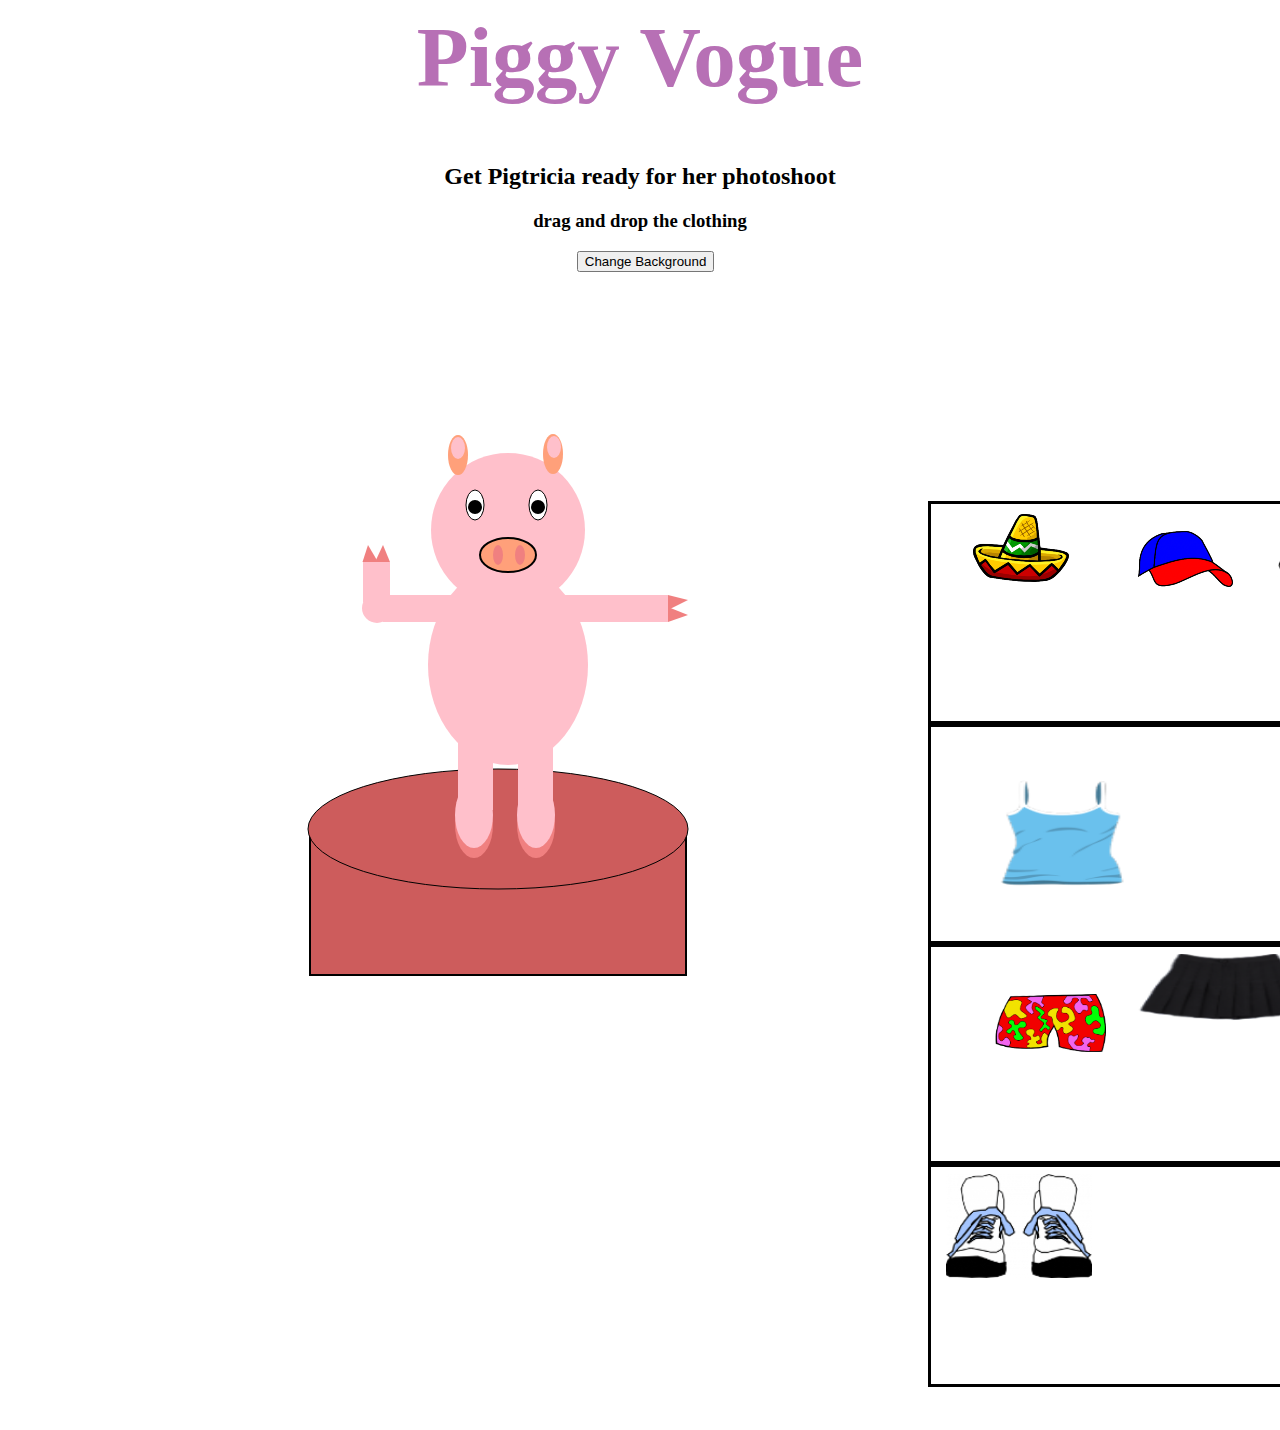
<file: index.html>
<html>
 <head>
    <link rel="stylesheet" href="style.css">
    </head>
  <body>
      <h1 class="title">Piggy Vogue</h1>
<h2 class="intro">Get Pigtricia ready for her photoshoot</h2>
<h3 class="text"> drag and drop the clothing</h3>
    <button id="changeBackground">Change Background</button>
    <div id="pig" >
        <svg width="1000" height="1000">
            <circle class="circle" cx="500" cy="100" r="77" fill="pink" />
            <ellipse cx="500" cy="235" rx="80" ry="100" fill="pink" />
            <ellipse cx="467" cy="75" rx="9" ry="15" stroke-width="1" stroke="black" fill="white" />
            <ellipse cx="530" cy="75" rx="9" ry="15" fill="white" stroke-width="1" stroke="black" />
            <circle class="circle" cx="467" cy="77" r="7" fill="black" />
            <circle class="circle" cx="530" cy="77" r="7" fill="black" />
            <ellipse cx="500" cy="125" rx="28" ry="17" fill="lightsalmon" stroke-width="2" stroke="black" />
            <ellipse cx="490" cy="125" rx="5" ry="10" fill="lightcoral" />
            <ellipse cx="512" cy="125" rx="5" ry="10" fill="lightcoral" />
            <ellipse cx="450" cy="25" rx="10" ry="20" fill="lightsalmon" />
            <ellipse cx="545" cy="24" rx="10" ry="20" fill="lightsalmon" />
            <ellipse cx="546" cy="17" rx="7" ry="11" fill="pink" />
            <ellipse cx="450" cy="18" rx="7" ry="11" fill="pink" />
            <rect x="375" y="165" width="70" height="27" fill="pink" />
            <circle cx="369" cy="178" r="15" fill="pink" />
            <rect x="355" y="132" width="27" height="40" fill="pink" />
            <polygon points="354.5,132 360,115 370,132" fill="lightcoral"></polygon>
            <polygon points="367, 132 375,115 382,132" fill="lightcoral"></polygon>
            <rect x="550" y="165" width="110" height="27" fill="pink" />
            <polygon points="660, 165 680,170 660,180" fill="lightcoral"></polygon>
            <polygon points="660, 177 680,185 660,192" fill="lightcoral"></polygon>
            <rect x="302" y="405" width="376" height="140" fill="indianred" stroke-width="2" stroke="black" />
            <ellipse cx="490" cy="399" rx="190" ry="60" fill="indianred" stroke-width="1" stroke="black" />
            <rect x="450" y="310" width="35" height="70" fill="pink" />
            <rect x="510" y="310" width="35" height="70" fill="pink" />
            <ellipse cx="466" cy="395" rx="19" ry="33" fill="lightcoral" />
            <ellipse cx="466" cy="385" rx="19" ry="33" fill="pink" />
            <ellipse cx="528" cy="395" rx="19" ry="33" fill="lightcoral" />
            <ellipse cx="528" cy="385" rx="19" ry="33" fill="pink" />
        </svg>
    </div>
<div class="droptarget" id="head">
</ div>
<div class="droptarget" class="closet" id="hat-space">
  <div draggable="true" class="dragtarget" id="item-1"> <img id= "sombrero" src="sombrero.png"/><img id="hat" src="cap.png"/><img id="beret" src="beret.png"/></div>
</div>

<div class="droptarget" id="torso">
</div>
<div class="droptarget" id="torso2">
</div>
<div class="droptarget" id="shirt-space">
  <div draggable="true" class="dragtarget" id="item-2"><img id="tank" src="tank.png"/><img id="croptop" src="croptop.png"/></div>
</div>

<div class="droptarget" id="legs">
</div>
<div class="droptarget" id="legs2">
      </div>
<div class="droptarget" id="pant-space">
  <div draggable="true" class="dragtarget" id="item-3"><img id="shorts" src="100short.png"/><img id="skirt" src="skirt.png"/></div>
</div>

<div class="droptarget" id="feet">
</div>
<div class="droptarget" id="shoe-space">
   <div draggable="true" class="dragtarget" id="item-4"><img id="sneakers" src="sneakers.png"/></div>
</div>
    <script src="script.js"></script>
  </body>
</html>
</file>
<file: style.css>
#pig {
  position:absolute;
  top: 430px;
  z-index: 0;
}

#changeBackground {
  margin-left: 45%;
}

.droptarget {
  position: absolute;
  padding: 10px;
  border: 3px solid black;
  z-index: 1;
}
#head {
    margin-left: 410px;
    margin-top: 119px;
    width: 130px;
    height: 70px;
    border:0px;
}
#torso {
    margin-top: 180px;
    height: 110px;
    width: 230px;
    margin-left: -100px;
    border:0px;
}
#torso2 {
    margin-top: 150px;
    height: 110px;
    width: 230px;
    margin-left:-50px;
    border: 0px;
}
#legs {
    margin-top: 290px;
    height: 85px;
    width: 180px;
    margin-left: -80px;
    border:0px;

}
#legs2 {
    margin-top: 300px;
    height:110px;
    width:230px;
    margin-left:-50px;
    border:0px;
}
#feet {
    margin-top: 360px;
    height: 90px;
    width: 190;
    margin-left: -12px;
    border:0px;
}
.text{
  text-align: center;
}

.intro{
  text-align: center;
}

.title{
  text-align: center;
  color: #B770B5;
  font-size: 85px;
}

#shorts {
  width: 165px;
  height: 90px;
}
#tank {
  width: 344px;
  height:142px;
  margin-top: -10px;
}
#sombrero {

}
#hat {
  width: 160px;
}
#beret {

}
#croptop {
  width: 240px;
  height:160px;
}
#skirt {
  width: 330px;
  height:130px;
}
#sneakers {
  width: 170px;
}

#hat-space {
  float: left;
  width: 600px;
  height:200px;
    margin-left: 500px;
    margin-top: 100px;
}
#shirt-space {
    float: left;
  width: 600px;
    height:200px;
    margin-left: 500px;
    margin-top: 320px;
}
#pant-space {
    float: left;
  width: 600px;
    height:200px;
    margin-left: 500px;
    margin-top: 540px;
}
#shoe-space {
    float: left;
    height:200px;
  width: 500px;
    margin-left: 500px;
    margin-top:760px;
}
</file>
